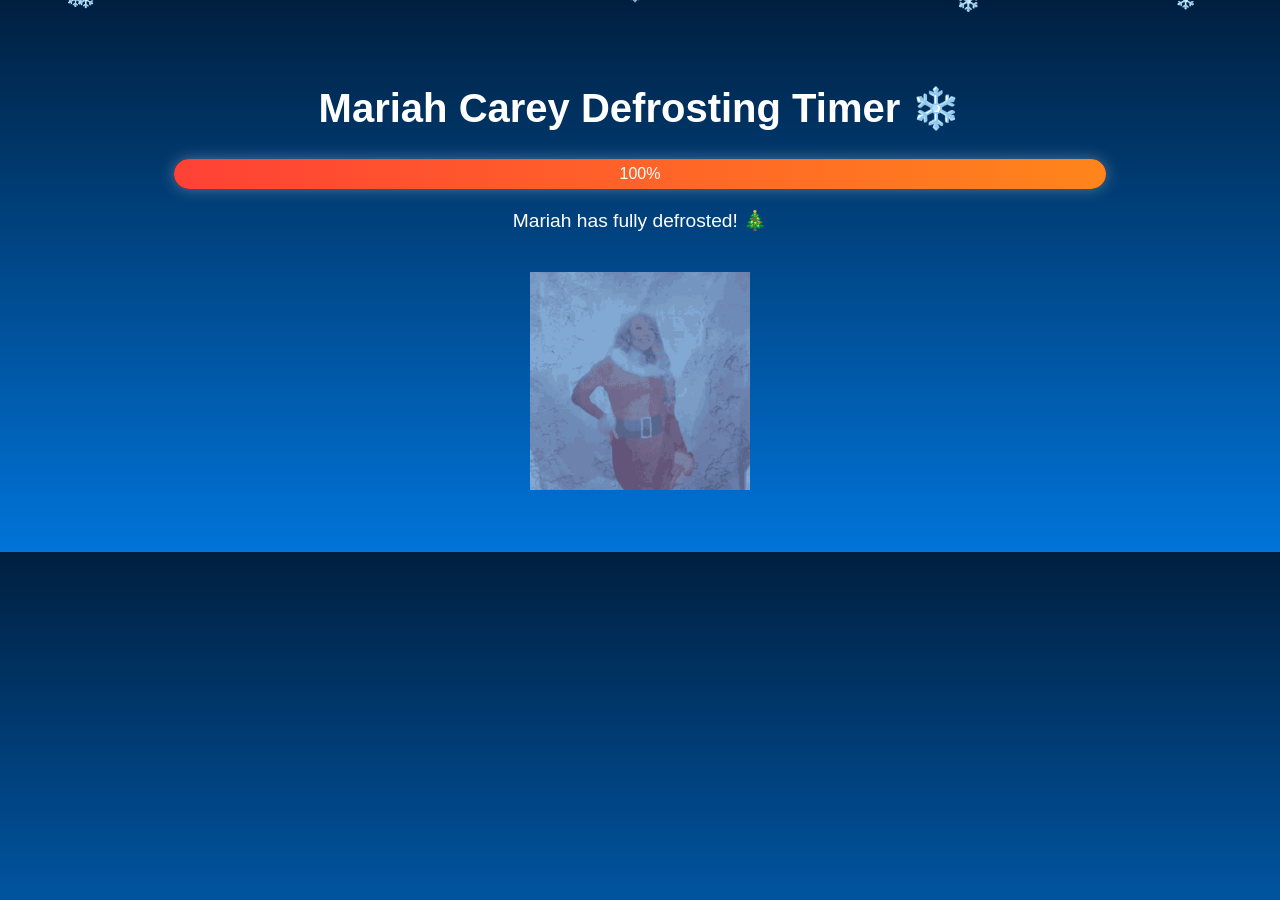
<file: index.html>
<!DOCTYPE html>
<html lang="en">
<head>
  <meta charset="UTF-8">
  <meta name="viewport" content="width=device-width, initial-scale=1.0">
  <title>Mariah Carey Defrosting Timer</title>
  <link rel="stylesheet" href="styles.css">
</head>
<body>
  <h1>Mariah Carey Defrosting Timer ❄️</h1>
  <div class="progress-container">
    <div class="progress-bar" id="progress-bar">0%</div>
  </div>
  <div class="timer" id="timer">Calculating time until full defrost...</div>

  <div class="mariah-container">
    <div class="ice-block" id="ice-block">
      <div class="crack" id="crack"></div>
    </div>
    <img
      class="mariah-gif"
      src="assets/mariah-carey-christmas-hd.gif"
      alt="Mariah Carey defrosting for Christmas"
    >
  </div>

  <script src="timer.js"></script>
</body>
</html>
</file>
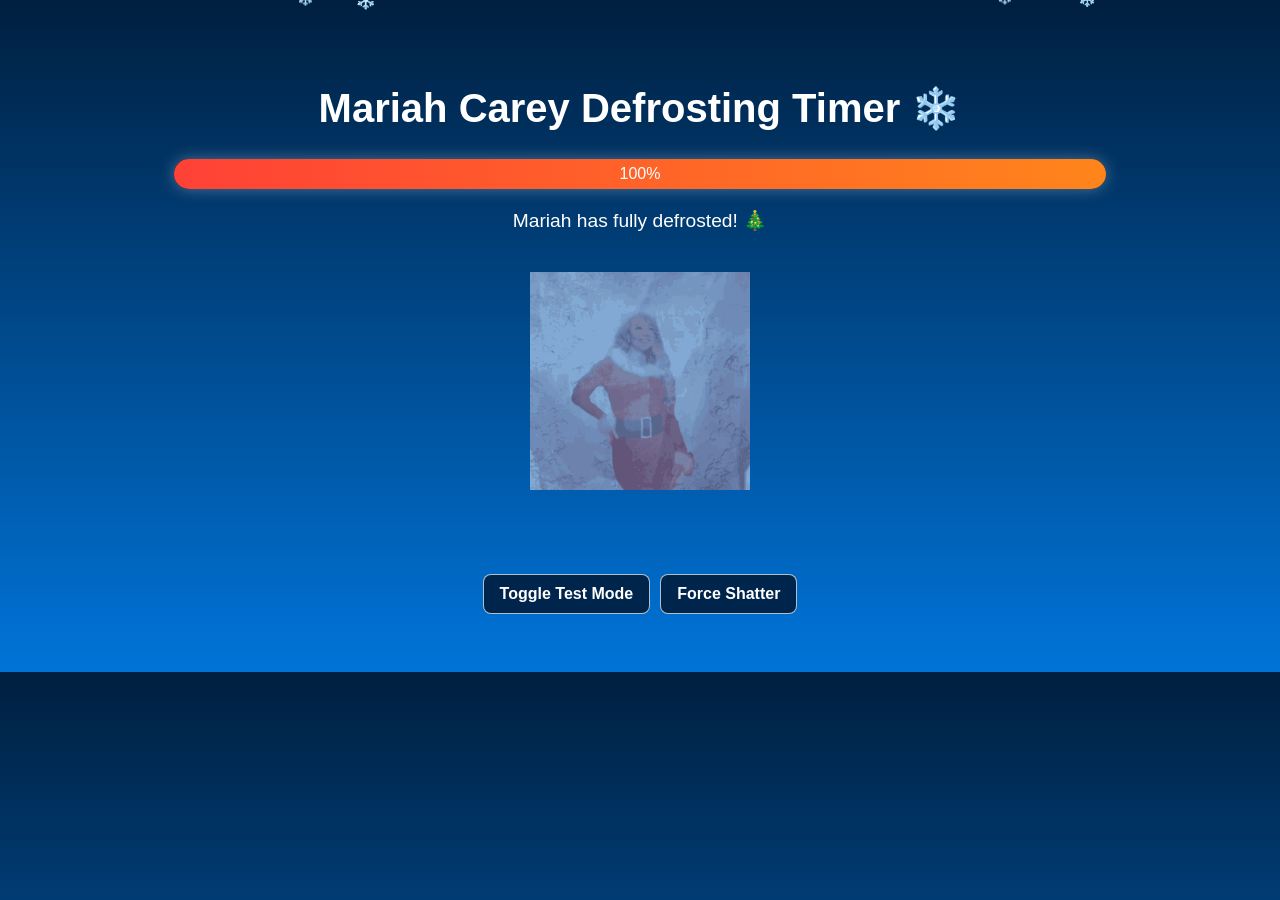
<file: defrost_timer.html>
<!DOCTYPE html>
<html lang="en">
<head>
  <meta charset="UTF-8">
  <meta name="viewport" content="width=device-width, initial-scale=1.0">
  <title>Mariah Carey Defrosting Timer</title>
  <link rel="stylesheet" href="styles.css">
  <link rel="stylesheet" href="test.css">
</head>
<body>
  <h1>Mariah Carey Defrosting Timer ❄️</h1>
  <div class="progress-container">
    <div class="progress-bar" id="progress-bar">0%</div>
  </div>
  <div class="timer" id="timer">Calculating time until full defrost...</div>

  <div class="mariah-container">
    <div class="ice-block" id="ice-block">
      <div class="crack" id="crack"></div>
    </div>
    <img
      class="mariah-gif"
      src="assets/mariah-carey-christmas-hd.gif"
      alt="Mariah Carey defrosting for Christmas"
    >
  </div>

  <div class="test-controls">
    <button type="button" onclick="toggleTestMode()">Toggle Test Mode</button>
    <button type="button" onclick="shatterIce()">Force Shatter</button>
  </div>

  <script src="timer.js"></script>
</body>
</html>
</file>
<file: styles.css>
body {
  font-family: Arial, sans-serif;
  background: linear-gradient(to bottom, #001f3f, #0074D9);
  color: white;
  text-align: center;
  padding: 50px;
  overflow: hidden;
}

h1 {
  font-size: 2.5em;
}

.progress-container {
  width: 80%;
  margin: 20px auto;
  background: #111;
  border-radius: 20px;
  overflow: hidden;
  box-shadow: 0 0 15px rgba(255,255,255,0.3);
}

.progress-bar {
  height: 30px;
  background: linear-gradient(90deg, #FF4136, #FF851B);
  width: 0%;
  text-align: center;
  line-height: 30px;
  color: white;
  animation: pulse 2s infinite;
}

@keyframes pulse {
  0% { filter: brightness(1); }
  50% { filter: brightness(1.5); }
  100% { filter: brightness(1); }
}

.timer {
  font-size: 1.2em;
  margin-top: 20px;
}

.snowflake {
  position: fixed;
  top: -10px;
  color: white;
  font-size: 1em;
  user-select: none;
  pointer-events: none;
  animation-name: fall;
  animation-timing-function: linear;
}

@keyframes fall {
  to {
    transform: translateY(110vh);
  }
}

.mariah-container {
  margin-top: 40px;
  position: relative;
  display: inline-block;
}

.mariah-gif {
  display: block;
  width: 220px;
  max-width: 100%;
  height: auto;
}

.ice-block {
  position: absolute;
  top: 0;
  left: 50%;
  transform: translateX(-50%);
  width: 220px;
  height: 280px;
  background: rgba(173, 216, 230, 0.6);
  border: 2px solid rgba(255, 255, 255, 0.6);
  border-radius: 20px;
  z-index: 1;
  box-shadow: inset 0 0 25px rgba(255,255,255,0.7);
  overflow: hidden;
  transition: opacity 1s ease-out;
}

.crack {
  position: absolute;
  width: 2px;
  height: 100%;
  background: white;
  opacity: 0.5;
  transform: rotate(20deg);
  left: 50%;
  top: 0;
  transition: opacity 1s ease-out;
}
</file>
<file: test.css>
.progress-bar {
  transition: all 0.5s ease;
}

.progress-bar.build-up {
  animation: buildUp 1s infinite alternate;
}

@keyframes buildUp {
  0% { transform: scaleX(1); background: #FF4136; }
  100% { transform: scaleX(1.05); background: #FFDC00; }
}

.timer {
  transition: color 0.5s ease;
}

.timer.build-up {
  color: #FFDC00;
  font-weight: bold;
}

.shard {
  position: absolute;
  width: 0;
  height: 0;
  border-left: 10px solid transparent;
  border-right: 10px solid transparent;
  border-bottom: 20px solid rgba(173,216,230,0.8);
  opacity: 0;
  animation: fly 1s forwards;
}

@keyframes fly {
  to {
    transform: translate(var(--dx), var(--dy)) rotate(var(--rot));
    opacity: 0;
  }
}

.test-controls {
  position: relative;
  z-index: 5;

  display: flex;
  flex-wrap: wrap;
  justify-content: center;
  gap: 10px;

  /* The original ice block is 280px tall while the GIF is about 218px,
     so leave enough room below the image before showing the controls. */
  margin-top: 80px;
}

.test-controls button {
  padding: 10px 16px;

  border: 1px solid rgba(255, 255, 255, 0.7);
  border-radius: 8px;

  color: white;
  font: inherit;
  font-weight: bold;

  background: rgba(0, 31, 63, 0.9);
  cursor: pointer;
}

.test-controls button:hover,
.test-controls button:focus-visible {
  background: rgba(0, 116, 217, 0.95);
}
</file>
